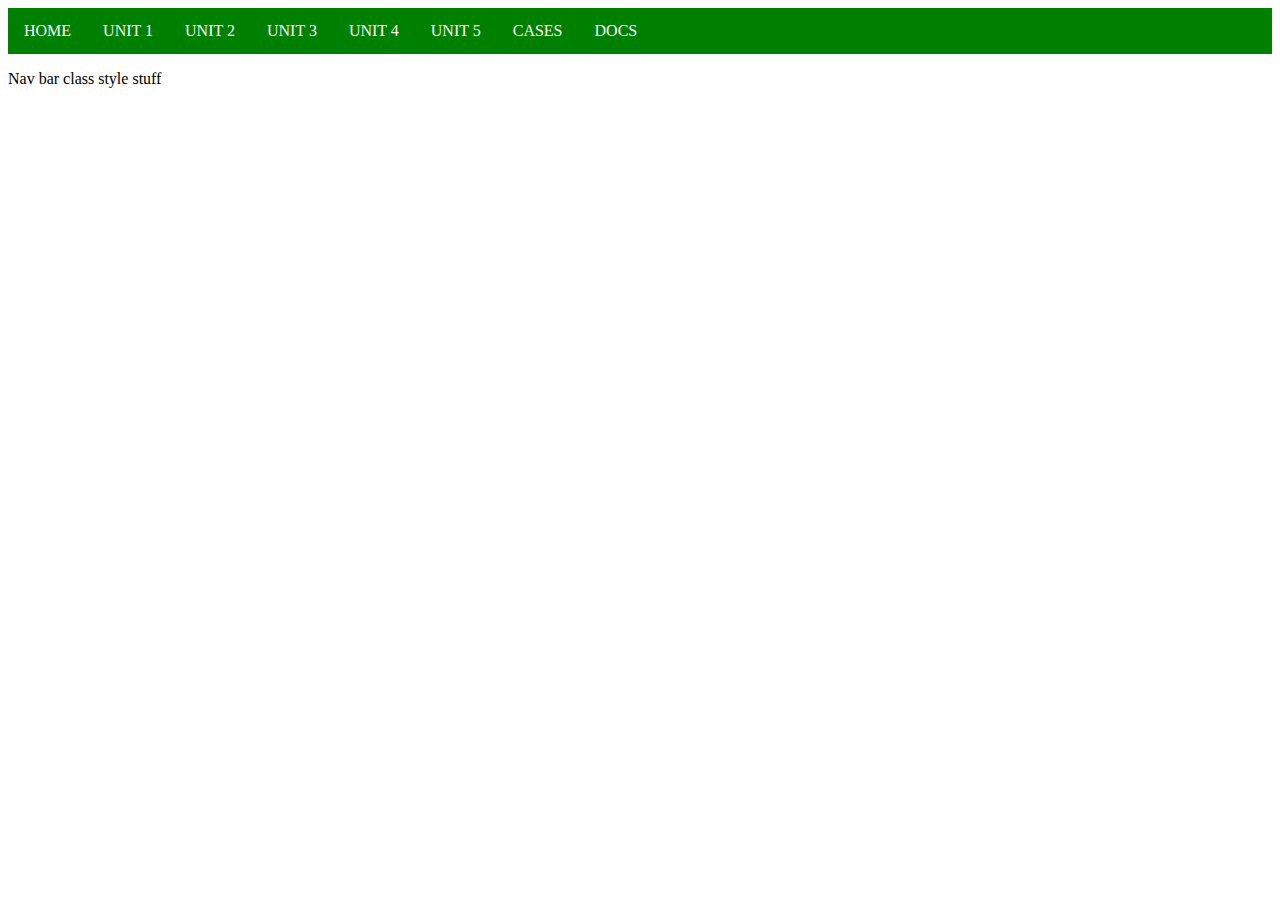
<file: index.html>
<!DOCTYPE html>
<html>

<head>
  <meta charset="utf-8">
  <meta name="viewport" content="width=device-width">
  <title>AP GOV</title>
  <link href="style.css" rel="stylesheet" type="text/css" />
</head>

<body>
  <ul class = "nav-list">
    <li class = "nav-item"> <a href="index.html"> HOME </a> </li>
    <li class = "nav-item"> <a href="unitOne.html"> UNIT 1 </a> </li>
    <li class = "nav-item"> <a href="unitTwo.html"> UNIT 2 </a> </li>
    <li class = "nav-item"> <a href="unitThree.html"> UNIT 3 </a> </li>
    <li class = "nav-item"> <a href="unitFour.html"> UNIT 4 </a> </li>
    <li class = "nav-item"> <a href="unitFive.html"> UNIT 5 </a> </li>
    <li class = "nav-item"> <a href="cases.html"> CASES </a> </li>
    <li class = "nav-item"> <a href="docs.html"> DOCS </a> </li>
  </ul>

  <p> Nav bar class style stuff </p>
</body>

</html>
</file>
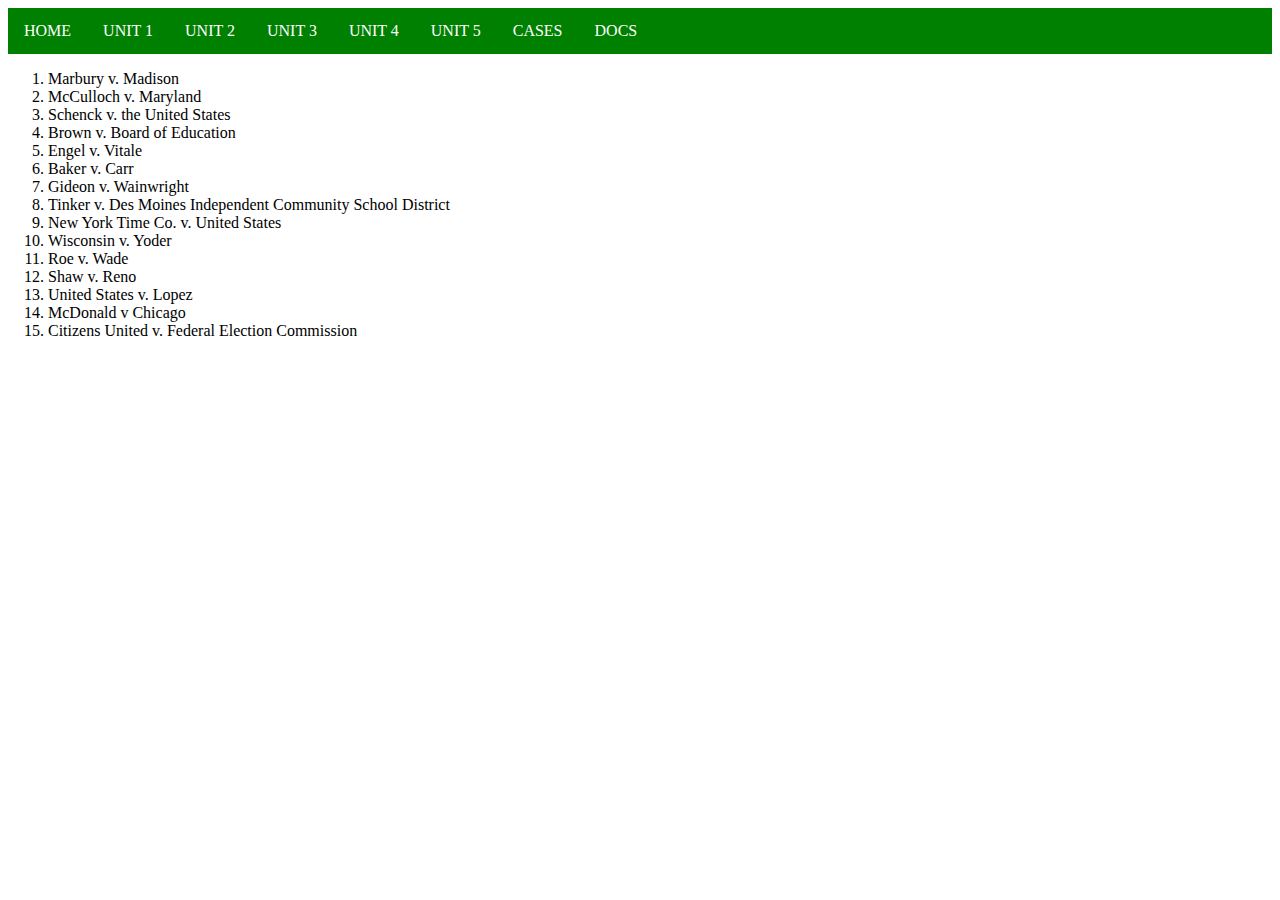
<file: cases.html>
<!DOCTYPE html>
<html>

<head>
  <meta charset="utf-8">
  <meta name="viewport" content="width=device-width">
  <title>AP GOV - Cases </title>
  <link href="style.css" rel="stylesheet" type="text/css" />
</head>

<body>
  <ul class = "nav-list">
    <li class = "nav-item"> <a href="index.html"> HOME </a> </li>
    <li class = "nav-item"> <a href="unitOne.html"> UNIT 1 </a> </li>
    <li class = "nav-item"> <a href="unitTwo.html"> UNIT 2 </a> </li>
    <li class = "nav-item"> <a href="unitThree.html"> UNIT 3 </a> </li>
    <li class = "nav-item"> <a href="unitFour.html"> UNIT 4 </a> </li>
    <li class = "nav-item"> <a href="unitFive.html"> UNIT 5 </a> </li>
    <li class = "nav-item"> <a href="cases.html"> CASES </a> </li>
    <li class = "nav-item"> <a href="docs.html"> DOCS </a> </li>
  </ul>

  <ol>
    <li> Marbury v. Madison </li>
    <li> McCulloch v. Maryland </li>
    <li> Schenck v. the United States </li>
    <li> Brown v. Board of Education </li>
    <li> Engel v. Vitale </li>
    <li> Baker v. Carr </li>
    <li> Gideon v. Wainwright </li>
    <li> Tinker v. Des Moines Independent Community School District</li>
    <li> New York Time Co. v. United States </li>
    <li> Wisconsin v. Yoder </li>
    <li> Roe v. Wade </li>
    <li> Shaw v. Reno </li>
    <li> United States v. Lopez </li>
    <li> McDonald v Chicago </li>
    <li> Citizens United v. Federal Election Commission </li>
  </ol>

</body>

</html>
</file>
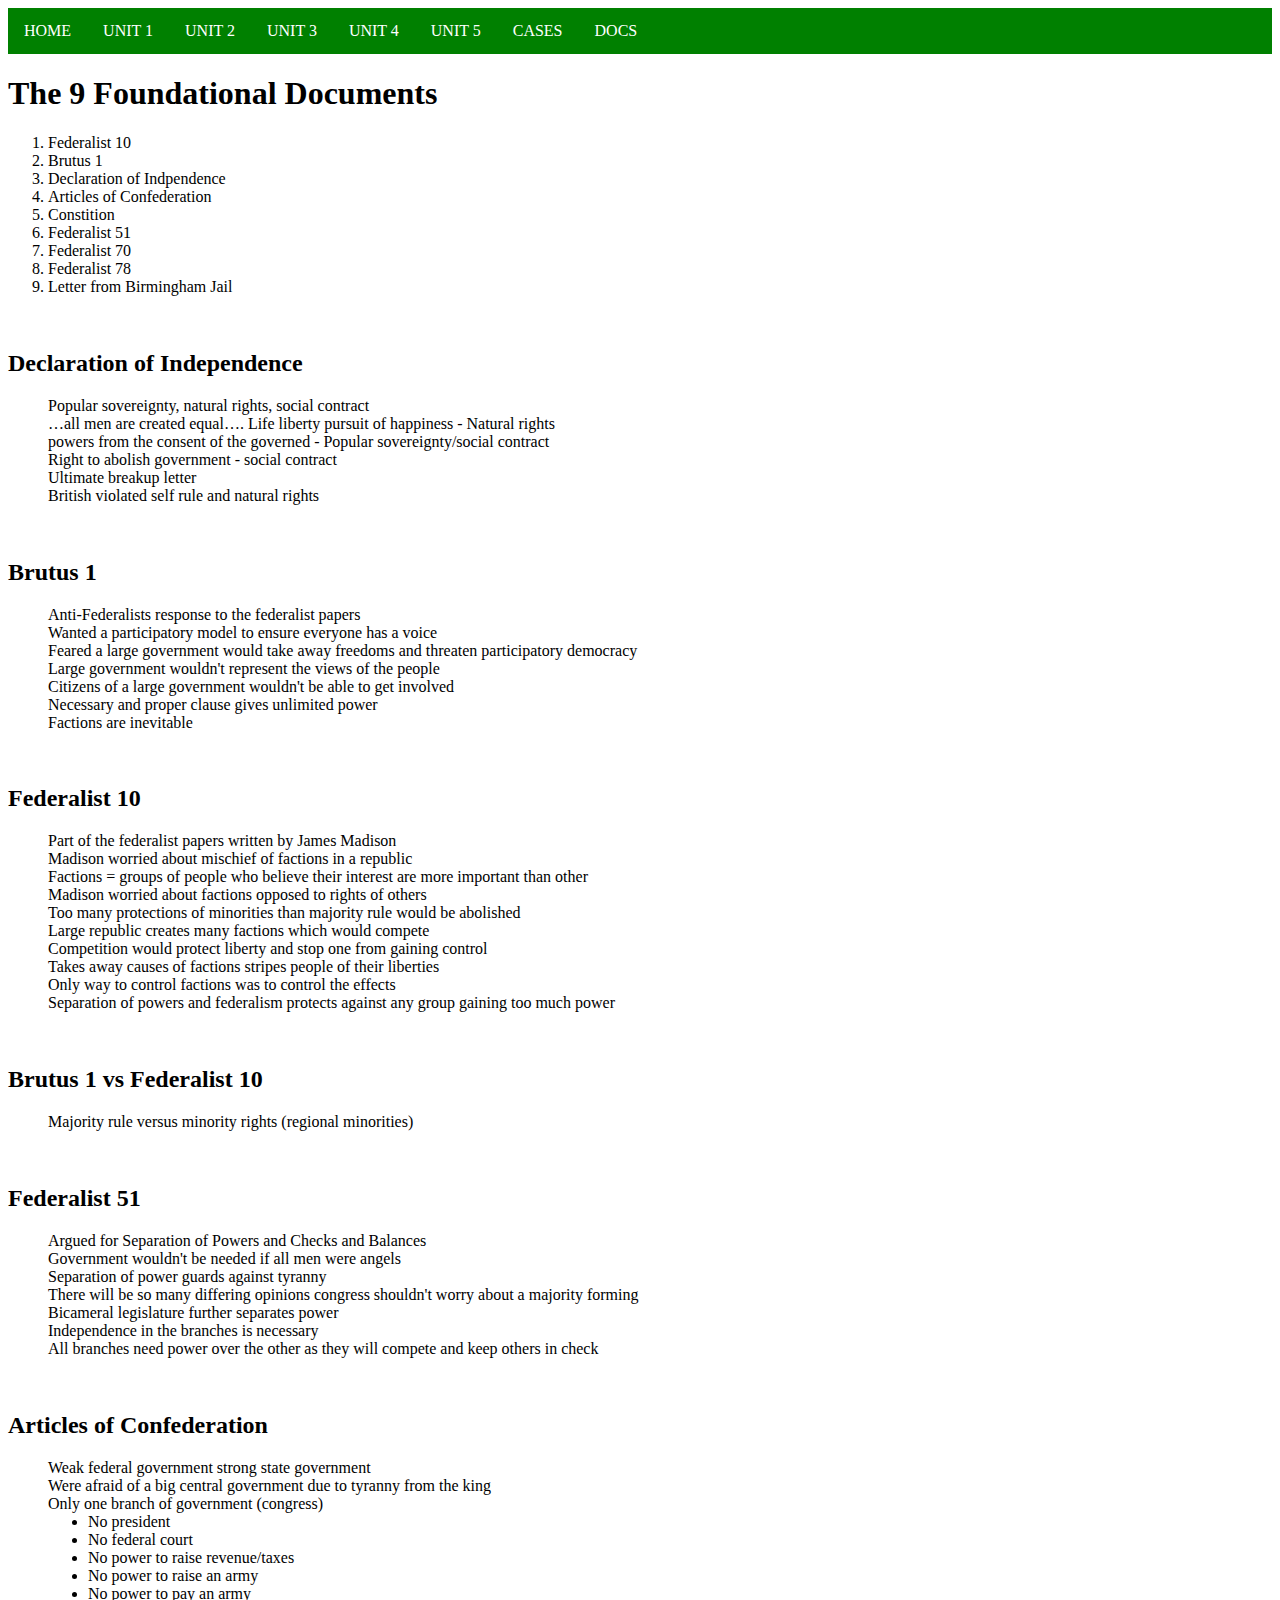
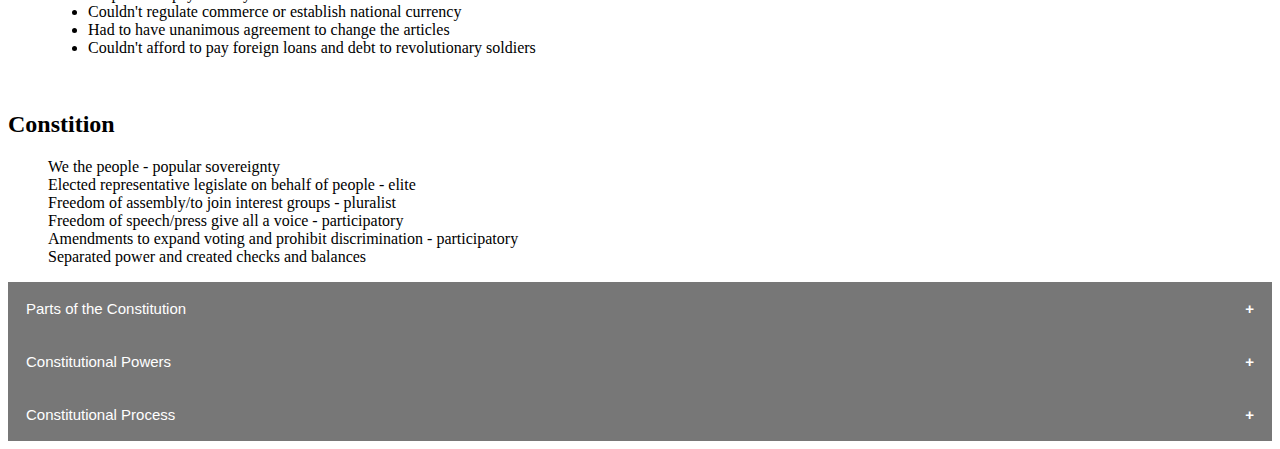
<file: docs.html>
<!DOCTYPE html>
<html>

<head>
  <meta charset="utf-8">
  <meta name="viewport" content="width=device-width">
  <title>AP GOV - DOCS </title>
  <link href="style.css" rel="stylesheet" type="text/css" />
</head>

<body>
    <ul class = "nav-list">
        <li class = "nav-item"> <a href="index.html"> HOME </a> </li>
        <li class = "nav-item"> <a href="unitOne.html"> UNIT 1 </a> </li>
        <li class = "nav-item"> <a href="unitTwo.html"> UNIT 2 </a> </li>
        <li class = "nav-item"> <a href="unitThree.html"> UNIT 3 </a> </li>
        <li class = "nav-item"> <a href="unitFour.html"> UNIT 4 </a> </li>
        <li class = "nav-item"> <a href="unitFive.html"> UNIT 5 </a> </li>
        <li class = "nav-item"> <a href="cases.html"> CASES </a> </li>
        <li class = "nav-item"> <a href="docs.html"> DOCS </a> </li>
      </ul>

<h1> The 9 Foundational Documents </h1>

<ol>
    <li> Federalist 10 </li>
    <li> Brutus 1 </li>
    <li> Declaration of Indpendence </li>
    <li> Articles of Confederation </li>
    <li> Constition </li>
    <li> Federalist 51 </li>
    <li> Federalist 70 </li>
    <li> Federalist 78 </li>
    <li> Letter from Birmingham Jail </li>
</ol>

<br> <h2> Declaration of Independence </h2>
<ul>
  <li> Popular sovereignty, natural rights, social contract </li>
  <li> …all men are created equal…. Life liberty pursuit of happiness - Natural rights </li>
  <li> powers from the consent of the governed - Popular sovereignty/social contract </li>
  <li> Right to abolish government - social contract </li>
  <li> Ultimate breakup letter </li>
  <li> British violated self rule and natural rights </li>
</ul>

<br> <h2> Brutus 1 </h2>
<ul> 
  <li> Anti-Federalists response to the federalist papers </li>
  <li> Wanted a participatory model to ensure everyone has a voice </li>
  <li> Feared a large government would take away freedoms and threaten participatory democracy </li>
  <li> Large government wouldn&apos;t represent the views of the people </li>
  <li> Citizens of a large government wouldn&apos;t be able to get involved </li>
  <li> Necessary and proper clause gives unlimited power </li>
  <li> Factions are inevitable </li>
</ul>

<br> <h2> Federalist 10 </h2>
<ul>
  <li> Part of the federalist papers written by James Madison </li>
  <li> Madison worried about mischief of factions in a republic </li>
  <li> Factions = groups of people who believe their interest are more important than other </li>
  <li> Madison worried about factions opposed to rights of others </li>
  <li> Too many protections of minorities than majority rule would be abolished </li>
  <li> Large republic creates many factions which would compete </li>
  <li> Competition would protect liberty and stop one from gaining control </li>
  <li> Takes away causes of factions stripes people of their liberties </li>
  <li> Only way to control factions was to control the effects </li>
  <li> Separation of powers and federalism protects against any group gaining too much power </li>
</ul>

<br> <h2> Brutus 1 vs Federalist 10 </h2>
<ul>
  <li> Majority rule versus minority rights (regional minorities) </li>
</ul>

<br> <h2> Federalist 51 </h2>
<ul>
  <li> Argued for Separation of Powers and Checks and Balances </li>
  <li> Government wouldn&apos;t be needed if all men were angels </li>
  <li> Separation of power guards against tyranny </li>
  <li> There will be so many differing opinions congress shouldn&apos;t worry about a majority forming </li>
  <li> Bicameral legislature further separates power </li>
  <li> Independence in the branches is necessary </li>
  <li> All branches need power over the other as they will compete and keep others in check </li>
</ul>

<br> <h2> Articles of Confederation </h2>
<ul> 
  <li> Weak federal government strong state government </li>
  <li> Were afraid of a big central government due to tyranny from the king </li>
  <li> Only one branch of government (congress) </li>
  <ul class="indentedList">
    <li> No president </li>
    <li> No federal court </li>
    <li> No power to raise revenue/taxes </li>
    <li> No power to raise an army </li>
    <li> No power to pay an army </li>
    <li> Couldn't regulate commerce or establish national currency </li>
    <li> Had to have unanimous agreement to change the articles </li>
    <li> Couldn&apos;t afford to pay foreign loans and debt to revolutionary soldiers </li>
  </ul>
</ul>

<br> <h2> Constition </h2>
<ul>
  <li> We the people - popular sovereignty </li>
  <li> Elected representative legislate on behalf of people - elite </li>
  <li> Freedom of assembly/to join interest groups - pluralist </li>
  <li> Freedom of speech/press give all a voice - participatory </li>
  <li> Amendments to expand voting and prohibit discrimination - participatory </li>
  <li> Separated power and created checks and balances </li>
</ul>

<button class="collapsible">Parts of the Constitution</button>
<div class="content">

<br> <h2> Article I </h2>
  <ul>
    <li> Establishes the legislative branch </li>
    <li> Sets up bicameral legislature </li>
    <li> Lists enumerated powers </li>
    <li> Commerce clause </li>
    <li> Power of impeachment is given to congress </li>
    <li> The house convicts, the Senate tries with chief justice presiding </li>
  </ul>
  
<br> <h2> Article II </h2>
  <ul> 
    <li> Establishes the executive branch and president </li>
    <li> Gives power of commander in chief to president </li>
    <li> Can deal with foreign policy </li>
    <li> Must give state of the union </li>
  </ul>

<br> <h2> Article III </h2>
  <ul>
    <li> Establishes the judicial branch </li>
    <li> President appoints supreme court and federal court judges </li>
  </ul>
  
<br> <h2> Article IV </h2>
  <ul>
    <li> Relations between states </li>
    <li> Must be open about laws </li>
    <li> States must respect other state’s citizens </li>
    <li> Citizens can’t run to another state to escape justice </li>
  </ul>
  
<br> <h2> Article V </h2>
  <ul>
    <li> Amendment process </li>
    <li> An amendment is proposed by congress or the states at a special convention </li>
    <li> ⅔ vote is needed for proposal to become official </li>
    <li> ¾ of state legislatures or state ratifying conventions need to agree to amendment </li>
  </ul>
  
<br> <h2> Article VI </h2>
  <ul>
    <li> National supremacy clause </li>
    <li> Tried to unite states under national law </li>
  </ul>
  
<br> <h2> Article VII </h2>
  <ul>
    <li> Ratification Process </li>
    <li> 9 out of the 13 states need to approve in order to ratify </li>
  </ul>
  
<br> <h2> Bill of Rights </h2>
  <ul>
    <li> First 10 amendments to the constitution </li>
    <li> Written by James Madison </li>
    <li> In more depth in unit 3 </li>
    <li> Anti-federalist believed this was necessary in order to protect liberty </li>
    <li> Federalist believed it wouldn’t stop tyranny only limit rights to those listed </li>
  </ul>
 
<br> <h2> 10th Amendment </h2>
  <ul>
    <li> Powers not given to federal government are given to the states </li>
    <li> Part of the bill of rigts </li>
    <li> Reconstruction era amendment </li>
  </ul>

<br> <h2> 14th Amendment </h2>
  <ul>
    <li> Applies bill of rights to the states (selective incorporation - UNIT 3) </li>
    <li> Empowers the federal government to ensure states protect liberties </li>
  </ul>
  
<br> <h2> Full Faith and Credit Clause (Article IV) </h2>
  <ul>
    <li> States must honor laws and decisions made in other states </li>
  </ul>
  
<br> <h2> Privileges And Immunities Clause (Article IV) </h2>
  <ul>
    <li> States must treat non residents the same as residents </li>
  </ul>
  
<br> <h2> Supremacy Clause (Article VI) </h2>
  <ul>
    <li> Placed government action above state authority </li>
    <li> Affirmed by McCulloch v. Maryland </li>
  </ul>
  
<br> <h2> Commerce Clause (Article I) </h2>
  <ul>
    <li> Allows congress to regulate interstate, international, and commerce among native americans </li>
    <li> Interstate commerce or commerce among states </li>
  </ul>

<br> <h2> Necessary and Proper/Elastic Clause (Article I) </h2>
  <ul>
    <li> Congress can make any law necessary to uphold enumerated powers </li>
    <li> Used to create national banks and air force </li> 
  </ul>  
</div> 
  

<button class="collapsible"> Constitutional Powers </button>
<div class="content">

<h1> Types of Constitutional Powers </h1>
  
<br> <h2> Enumerated powers </h2>
  <ul>
    <li> Power specifically given to the federal government in the constitution </li>
  </ul>

<br> <h2> Reserved Powers </h2>
  <ul>
    <li> Powers given to the states </li>
    <li> 10th amendment gives all powers not delegated to the federal government to the states </li>
  </ul>

<br> <h2> Concurrent Powers </h2>
  <ul>
    <li> Shared by both federal and state powers </li>
    <li> Like the power to tax </li>
  </ul>

<br> <h2> Denied Powers </h2>
  <ul>
    <li> Powers denied to the federal government </li>
    <li> No export tax </li> 
    <li> Can’t suspend habeas corpus or must have a reason to put someone in jail </li>
    <li> No bill of attainder - only the judicial branch can charge for a crime </li>
    <li> Ex post facto - can’t charge someone for something that wasn't illegal when they did it </li>
    <li> No nobility titles </li>
  </ul>
  
</div>
  

<button class="collapsible"> Constitutional Process </button>
<div class="content">

<br> <h2> Shay&apos;s Rebellion </h2>
  <ul>
    <li> Congress couldn’t pay revolutionary war veterans </li>
    <li> These people didn’t have enough money to pay taxes and keep farms </li>
    <li> Started a rebellion in massachusetts </li>
    <li> Federal government had no power to deal with the rebellion </li>
    <li> Governor had to use his own money to fund the militia to stop the rebellion </li>
  </ul>

<br> <h2> Constitutional Convention </h2>
  <ul>
    <li> Grand committee assembled to change the articles of confederation </li>
    <li> Ended up drafting a new constitution </li>
  </ul>

<br> <h2> Great Compromise/Connecticut Compromise </h2>
  <ul>
    <li> How the people are represented in the new congress </li>
    <li> Virginia Plan versus New Jersey Plan </li>
    <li> Virginia Plan had representation by population </li>
    <li> Big states would have more power </li>
    <li> New Jersey plan had representation equal with one vote per state </li>
    <li> Gave small states a disproportionate amount of power </li>
    <li> Compromise created a bicameral legislature </li>
    <li> One house represented by population, one house represented equally </li>
  </ul>

<br> <h2> Electoral College Compromise </h2>
  <ul>
    <li> Representatives though citizens couldn’t be trusted to elect their own president </li>
    <li> Compromise between states electing and citizens electing president </li>
    <li> Each state has electors equal to the number of congressional representatives </li>
    <li> State legislatures have the power to divide who these people are </li>
    <li> A form of elite democracy </li>
    <li> Gives congress final say on president (election of 1800/corrupt bargain) </li>
  </ul>
 
<br> <h2> ⅗ compromise </h2>
  <ul>
    <li> ⅗ of the enslaved population counted for representation </li>
    <li> Northern states didn’t want slaves to count at all </li>
    <li> Southern states wanted all slaves to count </li>
  </ul>

<br> <h2> Importation of Slaves </h2>
  <ul>
    <li> Congress can’t touch the slave trade until 20 years after constitution was ratified </li>
  </ul>
 
</div>

<script src="collapsible.js"></script>
  
</body>
</html>
</file>
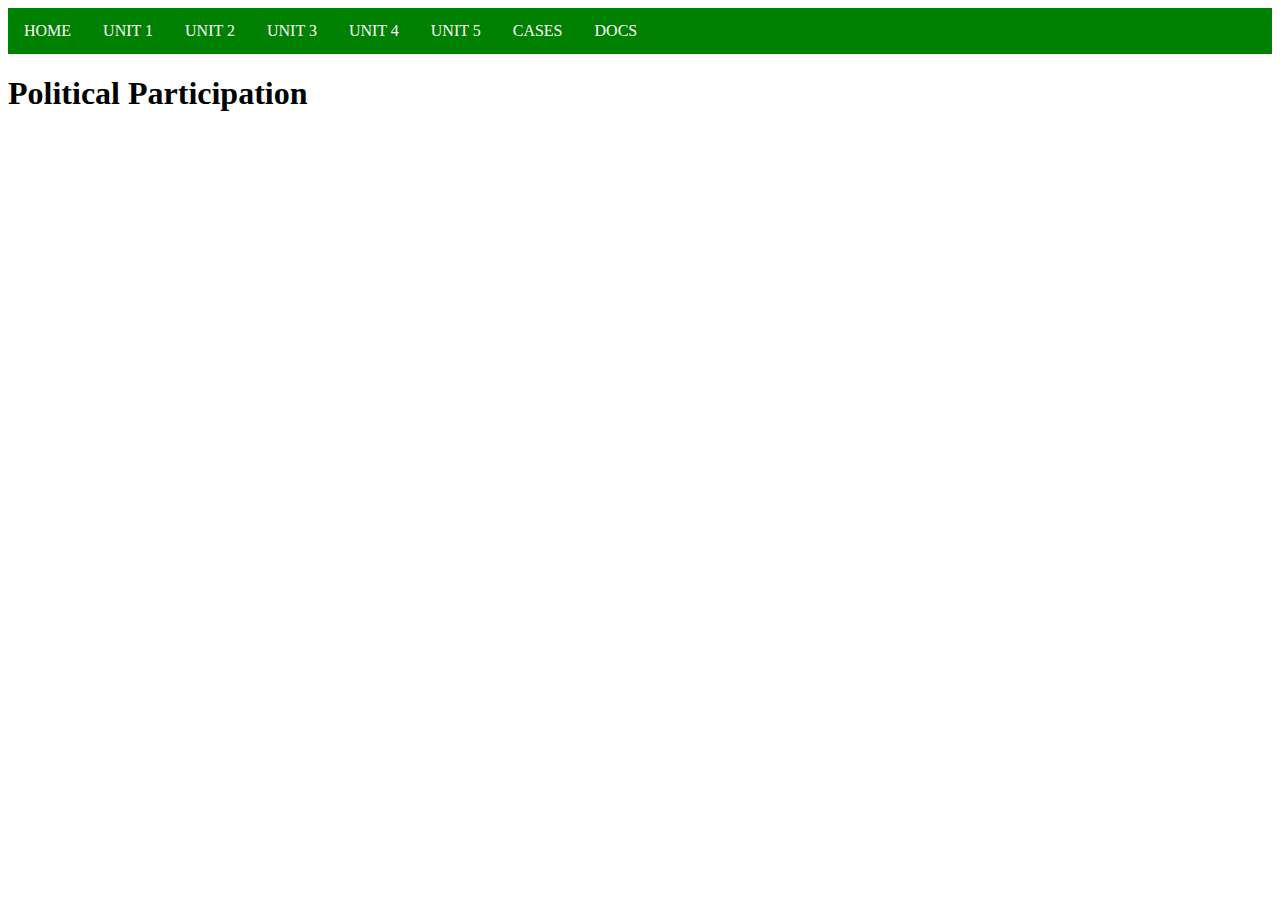
<file: unitFive.html>
<!DOCTYPE html>
<html>

<head>
  <meta charset="utf-8">
  <meta name="viewport" content="width=device-width">
  <title>AP GOV - Unit 5 </title>
  <link href="style.css" rel="stylesheet" type="text/css" />
</head>

<body>
  <ul class = "nav-list">
    <li class = "nav-item"> <a href="index.html"> HOME </a> </li>
    <li class = "nav-item"> <a href="unitOne.html"> UNIT 1 </a> </li>
    <li class = "nav-item"> <a href="unitTwo.html"> UNIT 2 </a> </li>
    <li class = "nav-item"> <a href="unitThree.html"> UNIT 3 </a> </li>
    <li class = "nav-item"> <a href="unitFour.html"> UNIT 4 </a> </li>
    <li class = "nav-item"> <a href="unitFive.html"> UNIT 5 </a> </li>
    <li class = "nav-item"> <a href="cases.html"> CASES </a> </li>
    <li class = "nav-item"> <a href="docs.html"> DOCS </a> </li>
  </ul>

  <h1> Political Participation </h1>
</body>

</html>
</file>
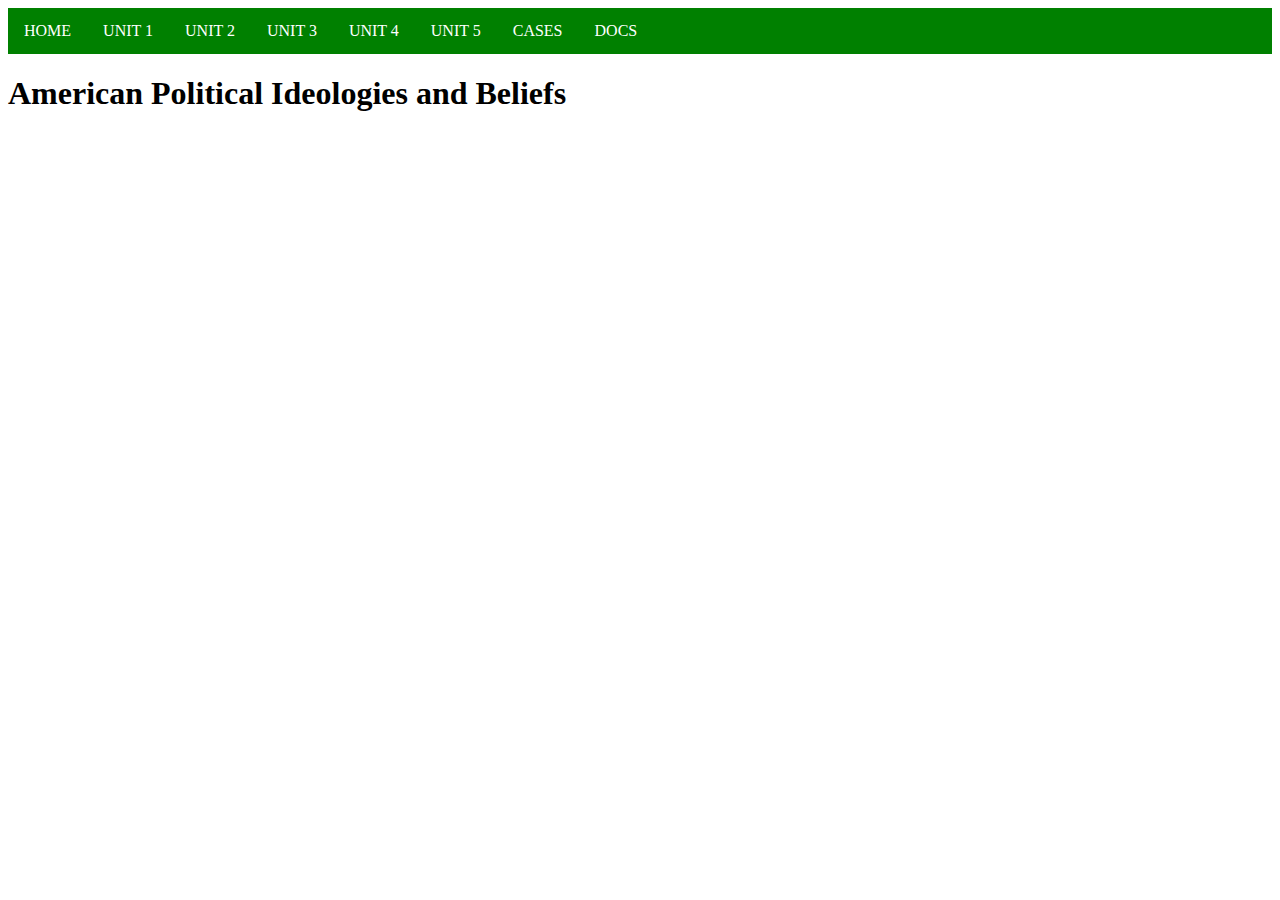
<file: unitFour.html>
<!DOCTYPE html>
<html>

<head>
  <meta charset="utf-8">
  <meta name="viewport" content="width=device-width">
  <title>AP GOV - Unit 4</title>
  <link href="style.css" rel="stylesheet" type="text/css" />
</head>

<body>
  <ul class = "nav-list">
    <li class = "nav-item"> <a href="index.html"> HOME </a> </li>
    <li class = "nav-item"> <a href="unitOne.html"> UNIT 1 </a> </li>
    <li class = "nav-item"> <a href="unitTwo.html"> UNIT 2 </a> </li>
    <li class = "nav-item"> <a href="unitThree.html"> UNIT 3 </a> </li>
    <li class = "nav-item"> <a href="unitFour.html"> UNIT 4 </a> </li>
    <li class = "nav-item"> <a href="unitFive.html"> UNIT 5 </a> </li>
    <li class = "nav-item"> <a href="cases.html"> CASES </a> </li>
    <li class = "nav-item"> <a href="docs.html"> DOCS </a> </li>
  </ul>

  <h1> American Political Ideologies and Beliefs </h1>
</body>

</html>
</file>
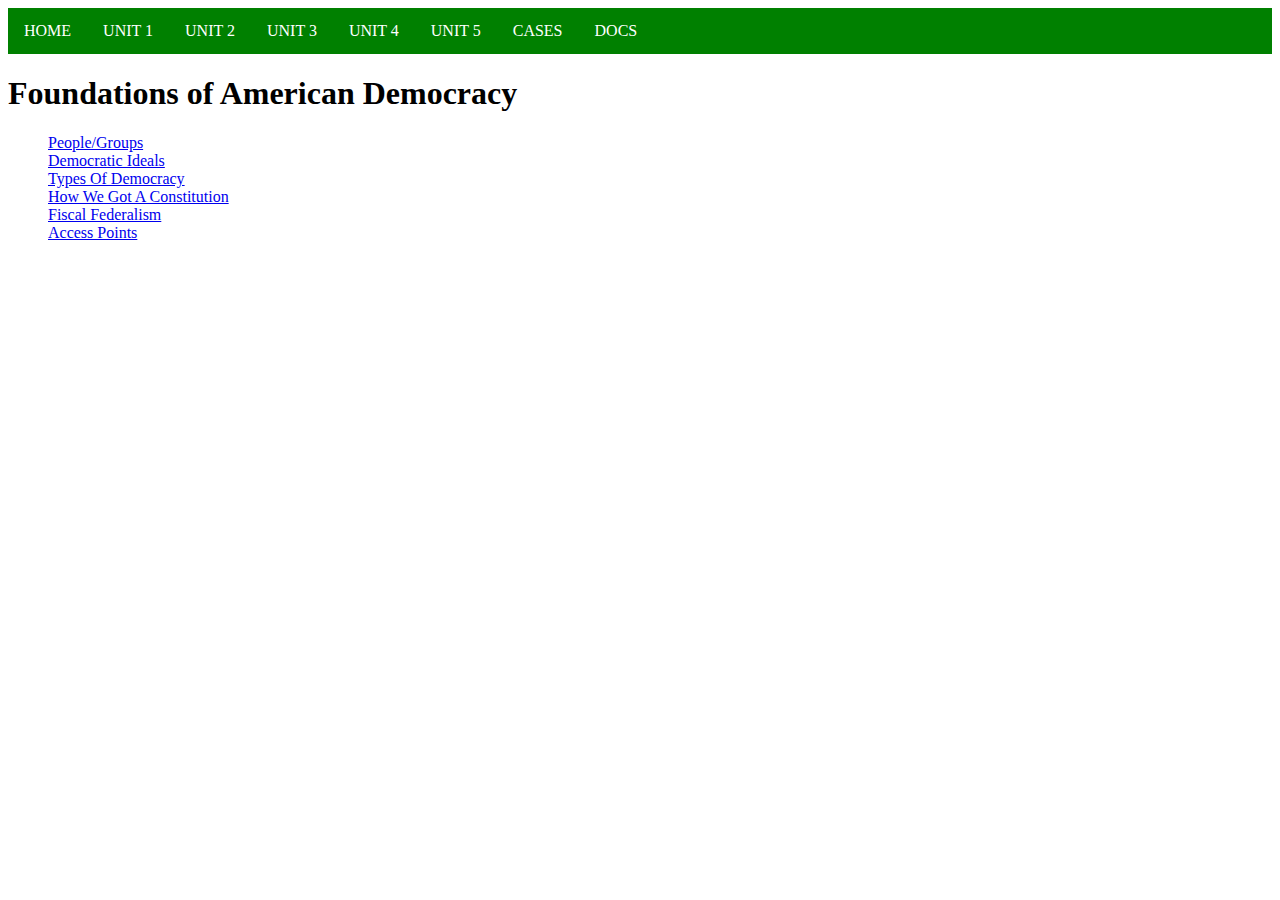
<file: unitOne.html>
<!DOCTYPE html>
<html>

<head>
  <meta charset="utf-8">
  <meta name="viewport" content="width=device-width">
  <title>AP GOV - Unit 1</title>
  <link href="style.css" rel="stylesheet" type="text/css" />
</head>

<body>
  <ul class = "nav-list">
    <li class = "nav-item"> <a href="index.html"> HOME </a> </li>
    <li class = "nav-item"> <a href="unitOne.html"> UNIT 1 </a> </li>
    <li class = "nav-item"> <a href="unitTwo.html"> UNIT 2 </a> </li>
    <li class = "nav-item"> <a href="unitThree.html"> UNIT 3 </a> </li>
    <li class = "nav-item"> <a href="unitFour.html"> UNIT 4 </a> </li>
    <li class = "nav-item"> <a href="unitFive.html"> UNIT 5 </a> </li>
    <li class = "nav-item"> <a href="cases.html"> CASES </a> </li>
    <li class = "nav-item"> <a href="docs.html"> DOCS </a> </li>
  </ul>
  <h1> Foundations of American Democracy </h1>

  <ul>
    <li> <a href="unitOnePages/peopleGroups.html"> People/Groups </a> </li>
    <li> <a href="unitOnePages/democraticIdeals.html"> Democratic Ideals </a> </li>
    <li> <a href="unitOnePages/typesOfDemocracy.html"> Types Of Democracy </a> </li>
    <li> <a href="unitOnePages/constitutionalProcess.html"> How We Got A Constitution </a> </li>
    <li> <a href="unitOnePages/fiscalFederalism.html"> Fiscal Federalism </a> </li>
    <li> <a href="unitOnePages/accessPoints.html"> Access Points </a> </li>
  </ul>
</body>

</html>
</file>
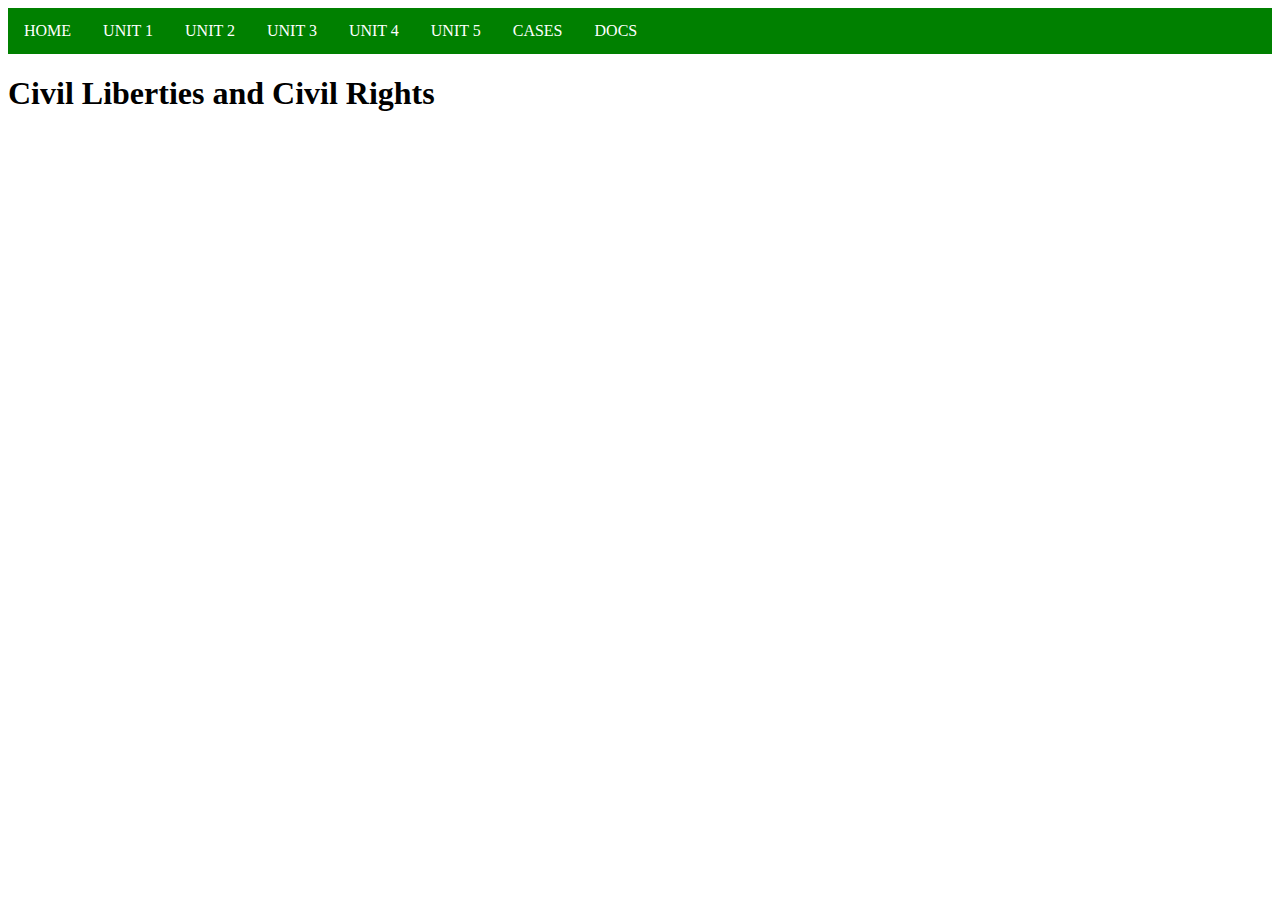
<file: unitThree.html>
<!DOCTYPE html>
<html>

<head>
  <meta charset="utf-8">
  <meta name="viewport" content="width=device-width">
  <title>AP GOV Unit 3 </title>
  <link href="style.css" rel="stylesheet" type="text/css" />
</head>

<body>
  <ul class = "nav-list">
    <li class = "nav-item"> <a href="index.html"> HOME </a> </li>
    <li class = "nav-item"> <a href="unitOne.html"> UNIT 1 </a> </li>
    <li class = "nav-item"> <a href="unitTwo.html"> UNIT 2 </a> </li>
    <li class = "nav-item"> <a href="unitThree.html"> UNIT 3 </a> </li>
    <li class = "nav-item"> <a href="unitFour.html"> UNIT 4 </a> </li>
    <li class = "nav-item"> <a href="unitFive.html"> UNIT 5 </a> </li>
    <li class = "nav-item"> <a href="cases.html"> CASES </a> </li>
    <li class = "nav-item"> <a href="docs.html"> DOCS </a> </li>
  </ul>

  <h1> Civil Liberties and Civil Rights </h1>
</body>

</html>
</file>
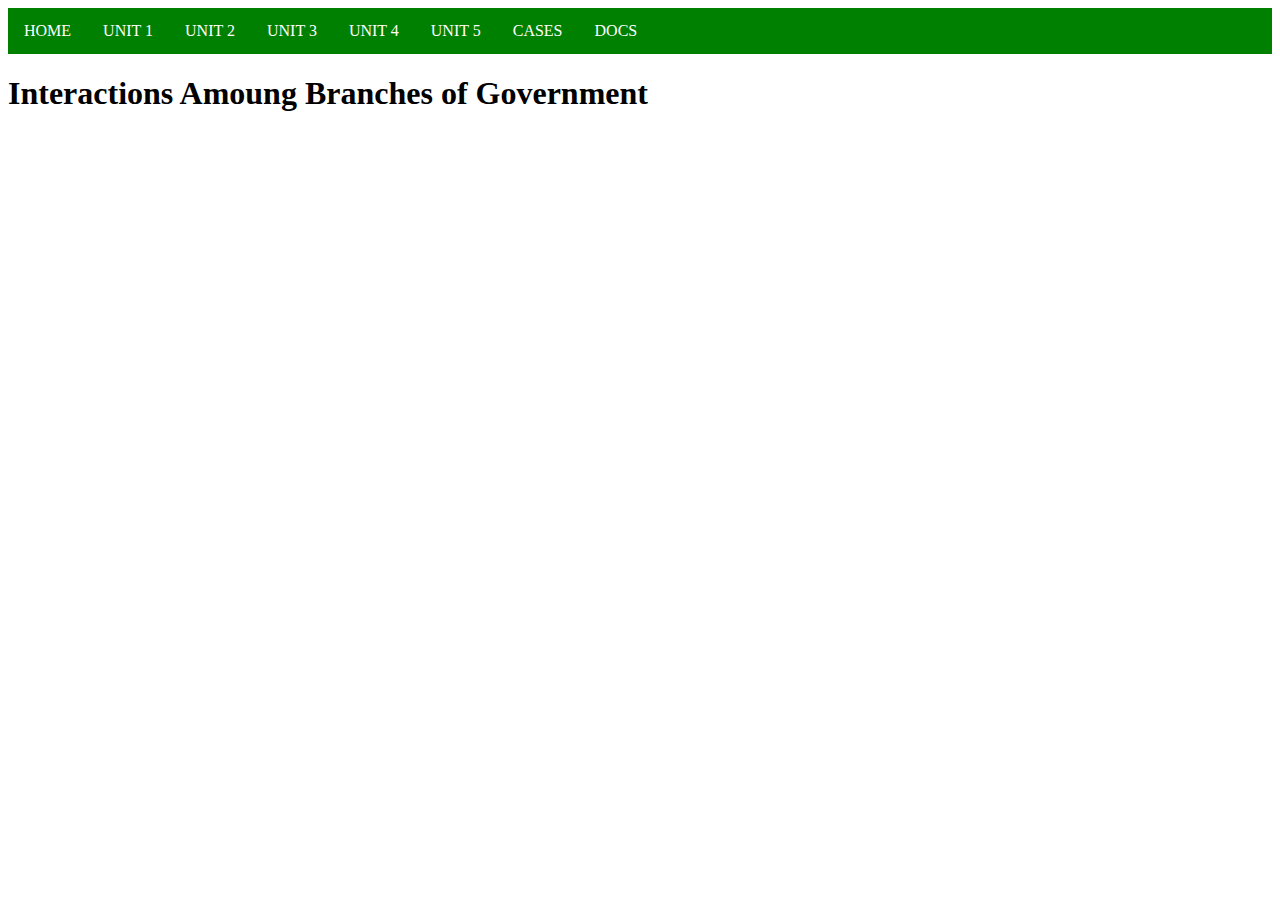
<file: unitTwo.html>
<!DOCTYPE html>
<html>

<head>
  <meta charset="utf-8">
  <meta name="viewport" content="width=device-width">
  <title>AP GOV Unit 2 </title>
  <link href="style.css" rel="stylesheet" type="text/css" />
</head>

<body>
  <ul class = "nav-list">
    <li class = "nav-item"> <a href="index.html"> HOME </a> </li>
    <li class = "nav-item"> <a href="unitOne.html"> UNIT 1 </a> </li>
    <li class = "nav-item"> <a href="unitTwo.html"> UNIT 2 </a> </li>
    <li class = "nav-item"> <a href="unitThree.html"> UNIT 3 </a> </li>
    <li class = "nav-item"> <a href="unitFour.html"> UNIT 4 </a> </li>
    <li class = "nav-item"> <a href="unitFive.html"> UNIT 5 </a> </li>
    <li class = "nav-item"> <a href="cases.html"> CASES </a> </li>
    <li class = "nav-item"> <a href="docs.html"> DOCS </a> </li>
  </ul>

  <h1> Interactions Amoung Branches of Government </h1>
</body>

</html>
</file>
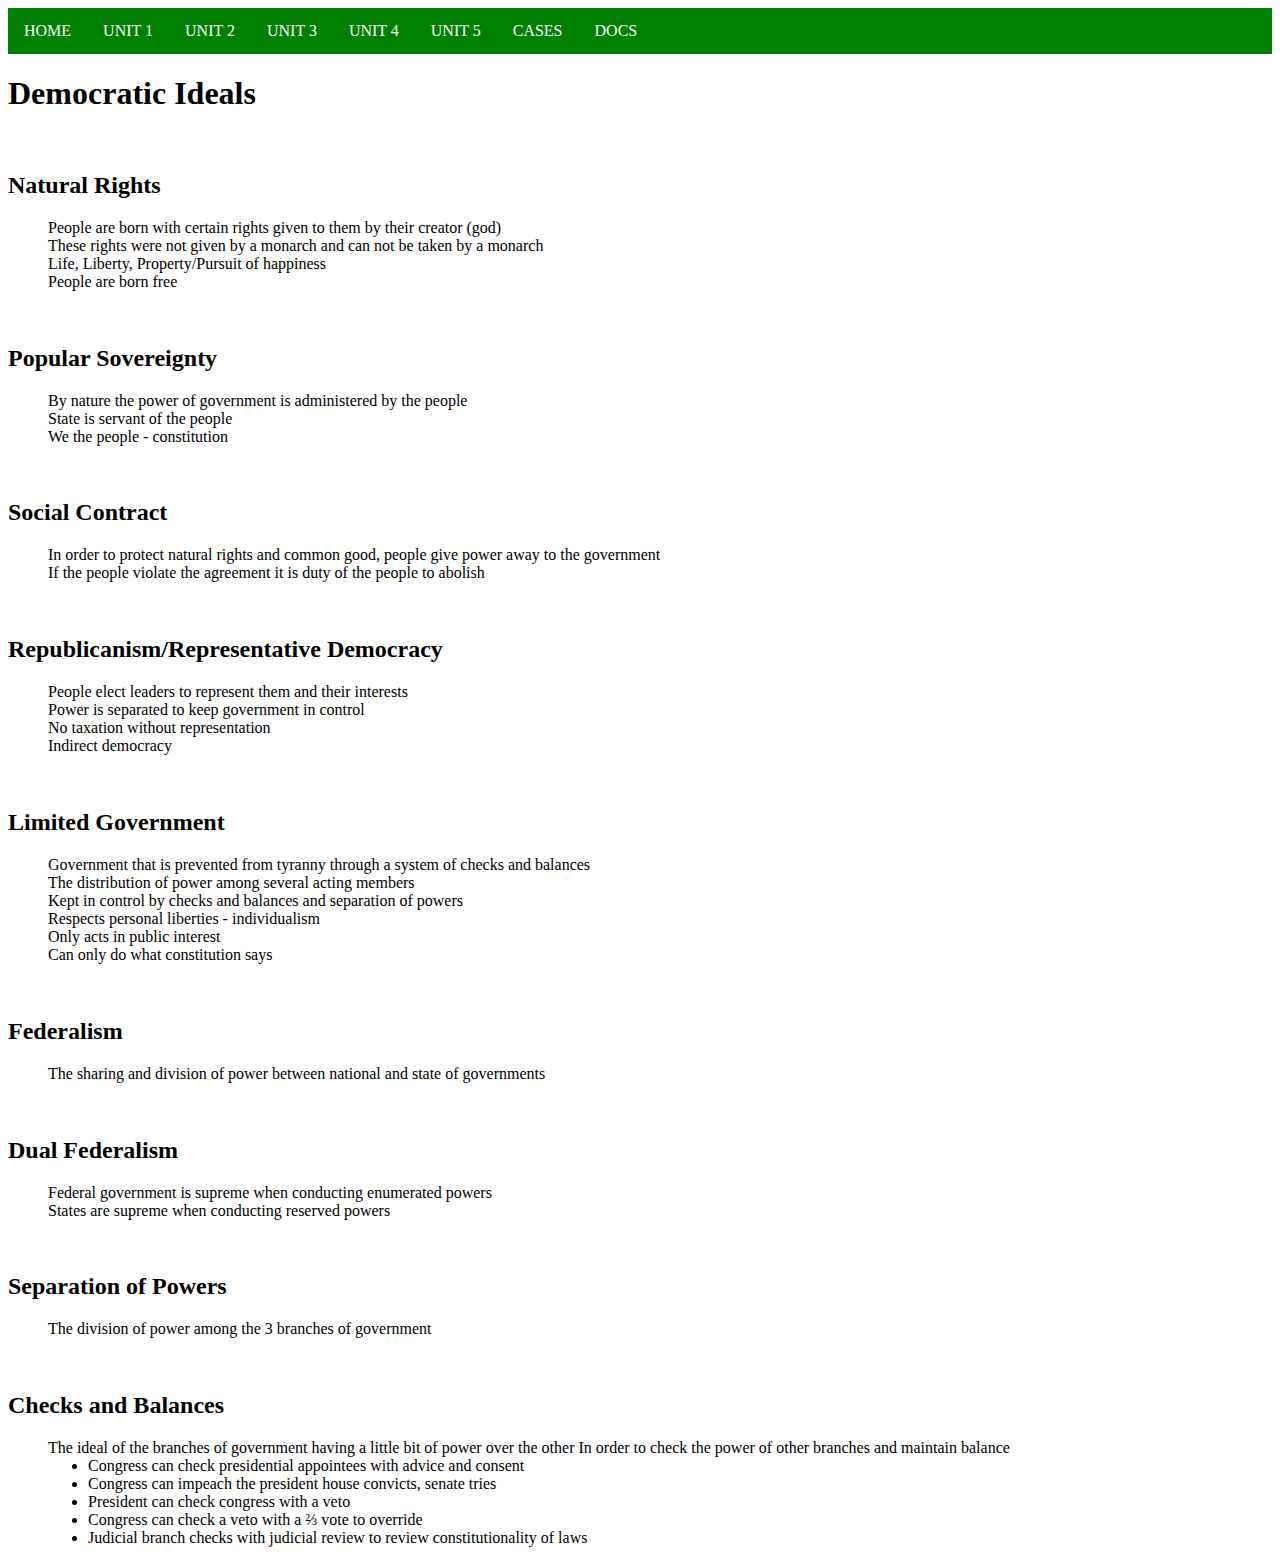
<file: unitOnePages/democraticIdeals.html>
<!DOCTYPE html>
<html>

<head>
  <meta charset="utf-8">
  <meta name="viewport" content="width=device-width">
  <title>AP GOV</title>
  <link href="../style.css" rel="stylesheet" type="text/css" />
</head>

<body>
  <ul class = "nav-list">
    <li class = "nav-item"> <a href="../index.html"> HOME </a> </li>
    <li class = "nav-item"> <a href="../unitOne.html"> UNIT 1 </a> </li>
    <li class = "nav-item"> <a href="../unitTwo.html"> UNIT 2 </a> </li>
    <li class = "nav-item"> <a href="../unitThree.html"> UNIT 3 </a> </li>
    <li class = "nav-item"> <a href="../unitFour.html"> UNIT 4 </a> </li>
    <li class = "nav-item"> <a href="../unitFive.html"> UNIT 5 </a> </li>
    <li class = "nav-item"> <a href="../cases.html"> CASES </a> </li>
    <li class = "nav-item"> <a href="../docs.html"> DOCS </a> </li>
  </ul>

  <h1> Democratic Ideals </h1>

  <br> <h2> Natural Rights </h2>
  <ul> 
    <li> People are born with certain rights given to them by their creator (god) </li>
    <li> These rights were not given by a monarch and can not be taken by a monarch </li>
    <li> Life, Liberty, Property/Pursuit of happiness </li>
    <li> People are born free </li>
  </ul>

  <br> <h2> Popular Sovereignty </h2>
  <ul> 
    <li> By nature the power of government is administered by the people </li>
    <li> State is servant of the people </li>
    <li> We the people - constitution </li>
  </ul>

  <br> <h2> Social Contract </h2>
  <ul> 
    <li> In order to protect natural rights and common good, people give power away to the government </li>
    <li> If the people violate the agreement it is duty of the people to abolish </li>
  </ul>

  <br> <h2> Republicanism/Representative Democracy </h2>
  <ul>
    <li> People elect leaders to represent them and their interests </li>
    <li> Power is separated to keep government in control </li>
    <li> No taxation without representation </li>
    <li> Indirect democracy </li>
  </ul>

  <br> <h2> Limited Government </h2>
  <ul> 
    <li> Government that is prevented from tyranny through a system of checks and balances </li>
    <li> The distribution of power among several acting members </li>
    <li> Kept in control by checks and balances and separation of powers </li>
    <li> Respects personal liberties - individualism </li>
    <li> Only acts in public interest </li>
    <li> Can only do what constitution says </li>
  </ul>

  <br> <h2> Federalism </h2>
  <ul> 
    <li> The sharing and division of power between national and state of governments </li>
  </ul>

  <br> <h2> Dual Federalism </h2>
  <ul>
    <li> Federal government is supreme when conducting enumerated powers </li>
    <li> States are supreme when conducting reserved powers </li>
  </ul>

  <br> <h2> Separation of Powers </h2>
  <ul> 
    <li> The division of power among the 3 branches of government </li>
  </ul>

  <br> <h2> Checks and Balances </h2>
  <ul> 
    <li> The ideal of the branches of government having a little bit of power over the other
        In order to check the power of other branches and maintain balance </li>
        <ul class="indentedList">
            <li> Congress can check presidential appointees with advice and consent </li>
            <li> Congress can impeach the president house convicts, senate tries </li>
            <li> President can check congress with a veto </li>
            <li> Congress can check a veto with a ⅔ vote to override </li>
            <li> Judicial branch checks with judicial review to review constitutionality of laws </li>
        </ul>
  </ul>
</body>

</html>
</file>
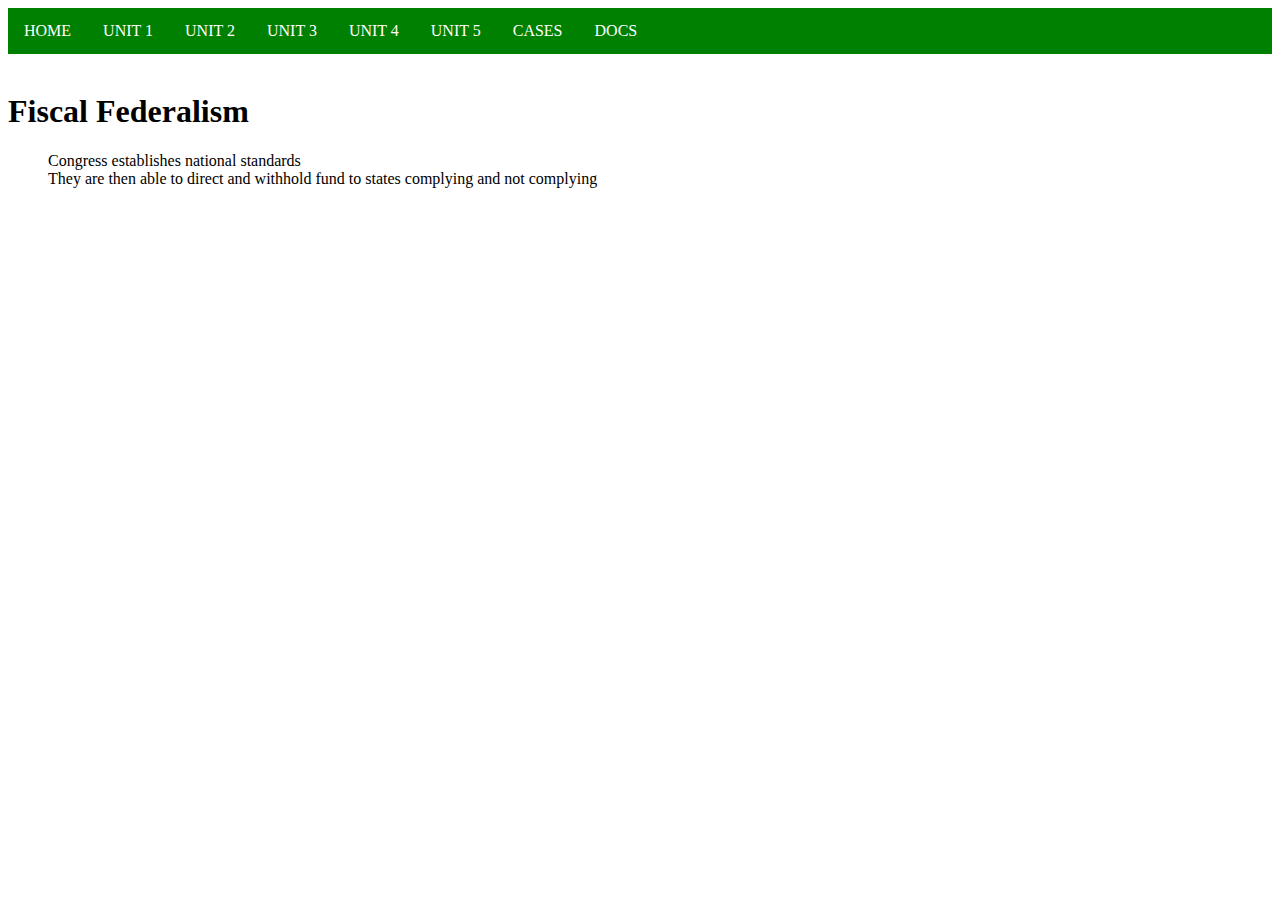
<file: unitOnePages/fiscalFederalism.html>
<!DOCTYPE html>
<html>

<head>
  <meta charset="utf-8">
  <meta name="viewport" content="width=device-width">
  <title>AP GOV</title>
  <link href="../style.css" rel="stylesheet" type="text/css" />
</head>

<body>
  <ul class = "nav-list">
    <li class = "nav-item"> <a href="../index.html"> HOME </a> </li>
    <li class = "nav-item"> <a href="../unitOne.html"> UNIT 1 </a> </li>
    <li class = "nav-item"> <a href="../unitTwo.html"> UNIT 2 </a> </li>
    <li class = "nav-item"> <a href="../unitThree.html"> UNIT 3 </a> </li>
    <li class = "nav-item"> <a href="../unitFour.html"> UNIT 4 </a> </li>
    <li class = "nav-item"> <a href="../unitFive.html"> UNIT 5 </a> </li>
    <li class = "nav-item"> <a href="../cases.html"> CASES </a> </li>
    <li class = "nav-item"> <a href="../docs.html"> DOCS </a> </li>
  </ul>
  
  <br> <h1> Fiscal Federalism </h1>
  <ul>
    <li> Congress establishes national standards </li>
    <li> They are then able to direct and withhold fund to states complying and not complying </li>
  </ul>

<br> <h2>  </h2>
  <ul>
    <li>  </li>
  </ul>
  
<br> <h2>  </h2>
  <ul>
    <li>  </li>
  </ul>

<br> <h2>  </h2>
  <ul>
    <li>  </li>
  </ul>

  
  
</body>

</html>
</file>
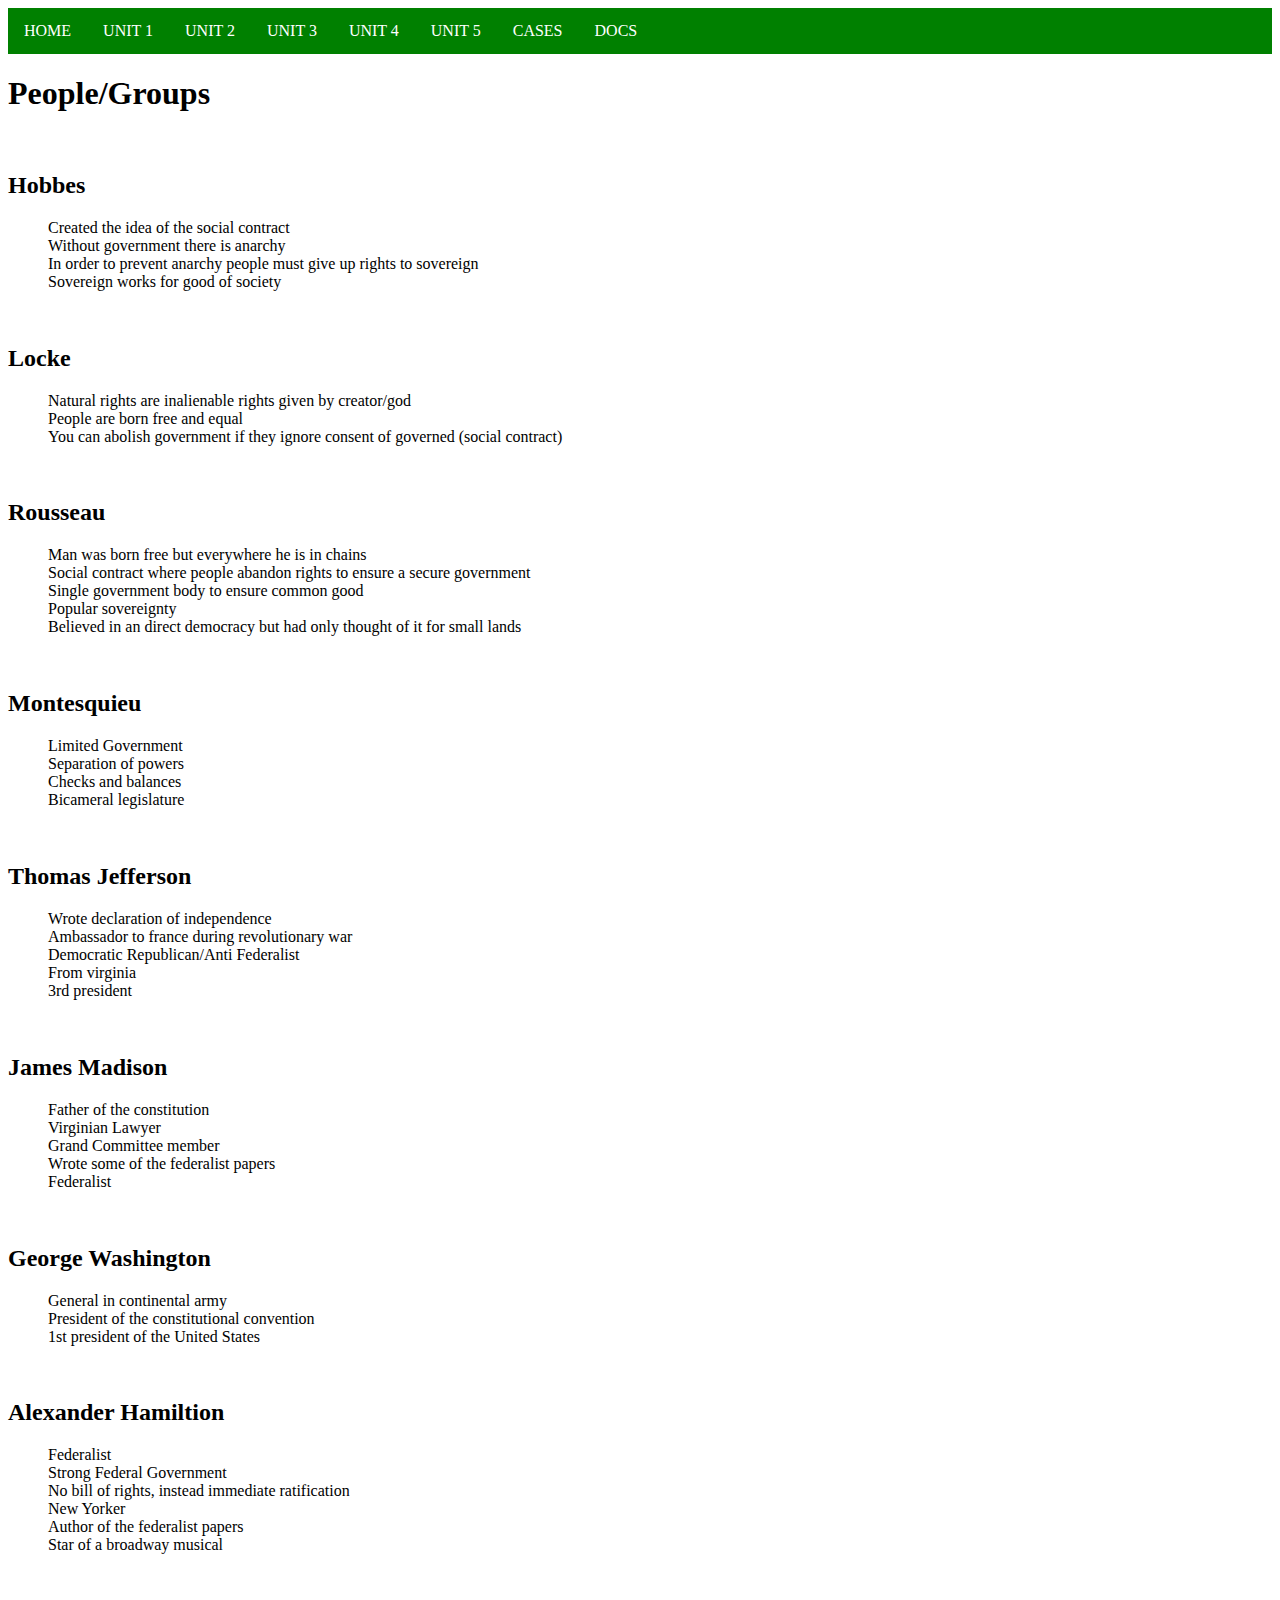
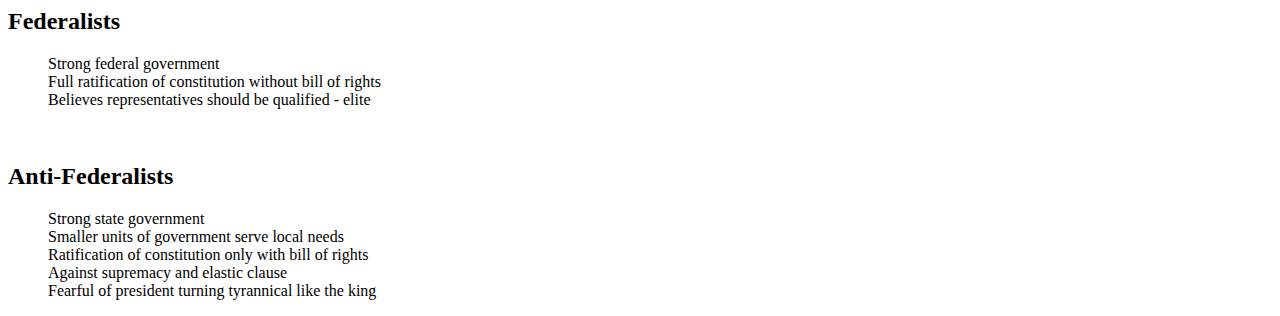
<file: unitOnePages/peopleGroups.html>
<!DOCTYPE html>
<html>

<head>
  <meta charset="utf-8">
  <meta name="viewport" content="width=device-width">
  <title>AP GOV</title>
  <link href="../style.css" rel="stylesheet" type="text/css" />
</head>

<body>
  <ul class = "nav-list">
    <li class = "nav-item"> <a href="../index.html"> HOME </a> </li>
    <li class = "nav-item"> <a href="../unitOne.html"> UNIT 1 </a> </li>
    <li class = "nav-item"> <a href="../unitTwo.html"> UNIT 2 </a> </li>
    <li class = "nav-item"> <a href="../unitThree.html"> UNIT 3 </a> </li>
    <li class = "nav-item"> <a href="../unitFour.html"> UNIT 4 </a> </li>
    <li class = "nav-item"> <a href="../unitFive.html"> UNIT 5 </a> </li>
    <li class = "nav-item"> <a href="../cases.html"> CASES </a> </li>
    <li class = "nav-item"> <a href="../docs.html"> DOCS </a> </li>
  </ul>

  <h1> People/Groups </h1>

  <br> <h2> Hobbes </h2>
  <ul> 
    <li> Created the idea of the social contract </li>
    <li> Without government there is anarchy </li>
    <li> In order to prevent anarchy people must give up rights to sovereign </li>
    <li> Sovereign works for good of society </li>
  </ul>

  <br> <h2> Locke </h2>
  <ul> 
    <li> Natural rights are inalienable rights given by creator/god </li>
    <li> People are born free and equal </li>
    <li> You can abolish government if they ignore consent of governed (social contract) </li>
  </ul>

  <br> <h2> Rousseau </h2>
  <ul>
    <li> Man was born free but everywhere he is in chains </li>
    <li> Social contract where people abandon rights to ensure a secure government </li>
    <li> Single government body to ensure common good </li>
    <li> Popular sovereignty </li>
    <li> Believed in an direct democracy but had only thought of it for small lands </li>
  </ul>

  <br> <h2> Montesquieu </h2>
  <ul> 
    <li> Limited Government </li>
    <li> Separation of powers </li>
    <li> Checks and balances </li>
    <li> Bicameral legislature </li>
  </ul>

  <br> <h2> Thomas Jefferson </h2>
  <ul>
    <li> Wrote declaration of independence </li>
    <li> Ambassador to france during revolutionary war </li>
    <li> Democratic Republican/Anti Federalist </li>
    <li> From virginia </li>
    <li> 3rd president </li>
  </ul>

  <br> <h2> James Madison </h2>
  <ul> 
    <li> Father of the constitution </li>
    <li> Virginian Lawyer </li>
    <li> Grand Committee member </li>
    <li> Wrote some of the federalist papers </li>
    <li> Federalist </li>
  </ul>

  <br> <h2> George Washington </h2>
  <ul>
    <li> General in continental army </li>
    <li> President of the constitutional convention </li>
    <li> 1st president of the United States </li>
  </ul>

  <br> <h2> Alexander Hamiltion </h2>
  <ul>
    <li> Federalist </li>
    <li> Strong Federal Government </li>
    <li> No bill of rights, instead immediate ratification </li>
    <li> New Yorker </li>
    <li> Author of the federalist papers </li>
    <li> Star of a broadway musical </li>
  </ul>

  <br> <h2> Federalists </h2>
  <ul>
    <li> Strong federal government </li>
    <li> Full ratification of constitution without bill of rights </li>
    <li> Believes representatives should be qualified - elite </li>
  </ul>

  <br> <h2> Anti-Federalists </h2>
  <ul>
    <li> Strong state government </li>
    <li> Smaller units of government serve local needs </li>
    <li> Ratification of constitution only with bill of rights </li>
    <li> Against supremacy and elastic clause </li>
    <li> Fearful of president turning tyrannical like the king </li>
  </ul>
</body>

</html>
</file>
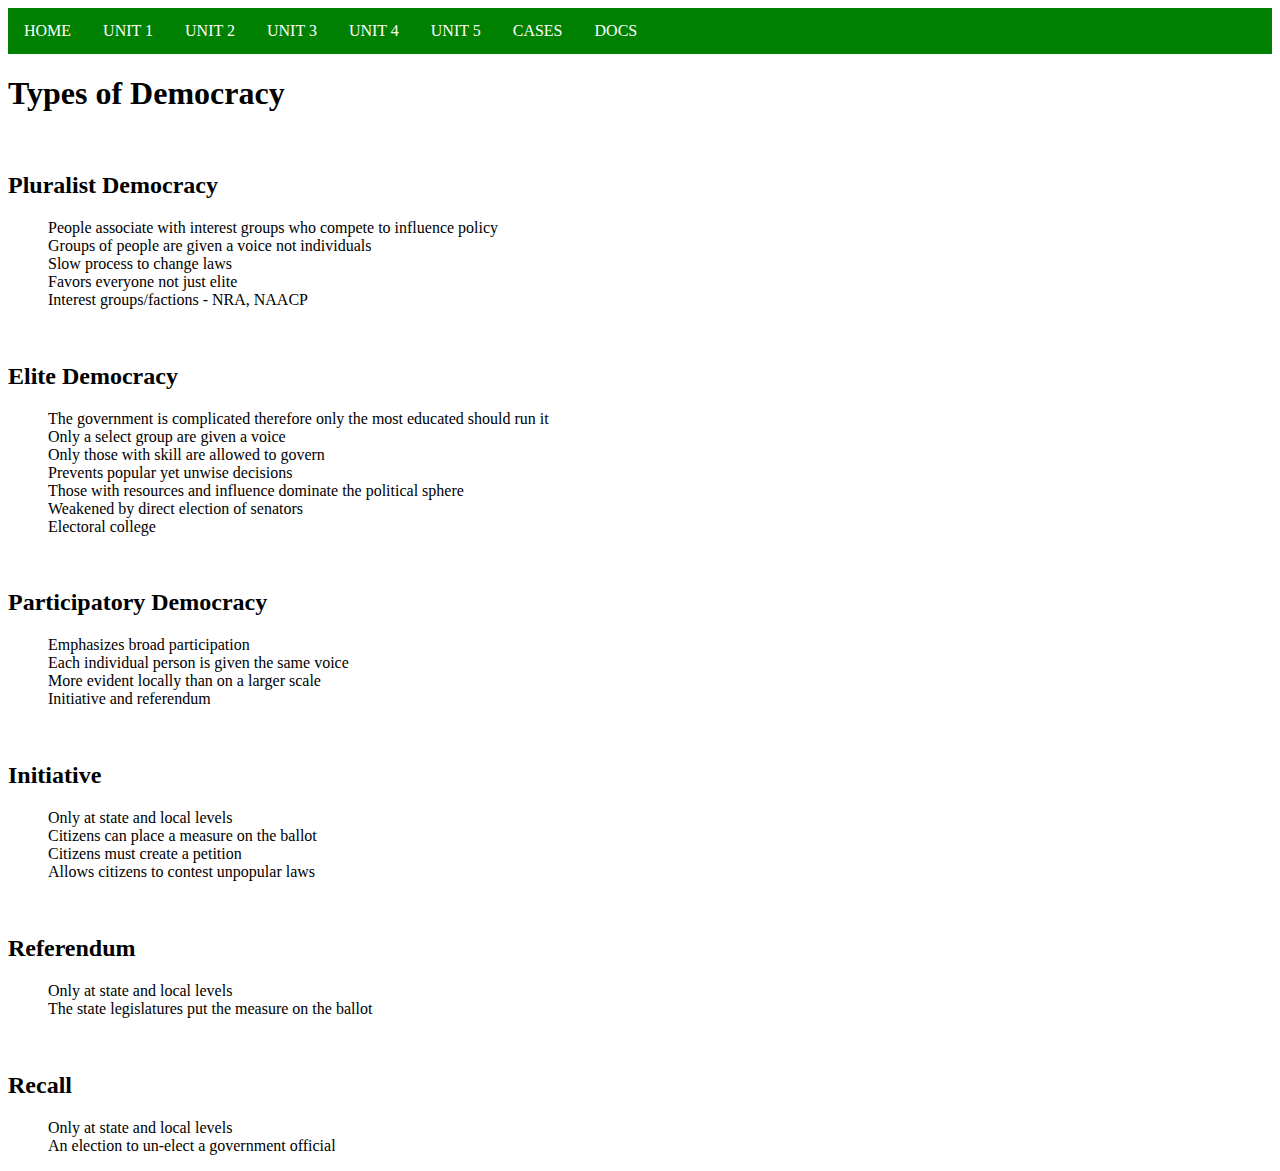
<file: unitOnePages/typesOfDemocracy.html>
<!DOCTYPE html>
<html>

<head>
  <meta charset="utf-8">
  <meta name="viewport" content="width=device-width">
  <title>AP GOV</title>
  <link href="../style.css" rel="stylesheet" type="text/css" />
</head>

<body>
  <ul class = "nav-list">
    <li class = "nav-item"> <a href="../index.html"> HOME </a> </li>
    <li class = "nav-item"> <a href="../unitOne.html"> UNIT 1 </a> </li>
    <li class = "nav-item"> <a href="../unitTwo.html"> UNIT 2 </a> </li>
    <li class = "nav-item"> <a href="../unitThree.html"> UNIT 3 </a> </li>
    <li class = "nav-item"> <a href="../unitFour.html"> UNIT 4 </a> </li>
    <li class = "nav-item"> <a href="../unitFive.html"> UNIT 5 </a> </li>
    <li class = "nav-item"> <a href="../cases.html"> CASES </a> </li>
    <li class = "nav-item"> <a href="../docs.html"> DOCS </a> </li>
  </ul>

  <h1> Types of Democracy </h1>

  <br> <h2> Pluralist Democracy </h2>
  <ul>
    <li> People associate with interest groups who compete to influence policy </li>
    <li> Groups of people are given a voice not individuals </li>
    <li> Slow process to change laws </li>
    <li> Favors everyone not just elite </li>
    <li> Interest groups/factions - NRA, NAACP </li>
  </ul>

  <br> <h2> Elite Democracy </h2>
  <ul>
    <li> The government is complicated therefore only the most educated should run it </li>
    <li> Only a select group are given a voice </li>
    <li> Only those with skill are allowed to govern </li>
    <li> Prevents popular yet unwise decisions </li>
    <li> Those with resources and influence dominate the political sphere </li>
    <li> Weakened by direct election of senators </li>
    <li> Electoral college </li>
  </ul>

  <br> <h2> Participatory Democracy </h2>
  <ul>
    <li> Emphasizes broad participation </li>
    <li> Each individual person is given the same voice </li>
    <li> More evident locally than on a larger scale </li>
    <li> Initiative and referendum </li>
  </ul>

  <br> <h2> Initiative </h2>
  <ul> 
    <li> Only at state and local levels </li>
    <li> Citizens can place a measure on the ballot </li>
    <li> Citizens must create a petition </li>
    <li> Allows citizens to contest unpopular laws </li>
  </ul>

  <br> <h2> Referendum </h2>
  <ul>
    <li> Only at state and local levels </li>
    <li> The state legislatures put the measure on the ballot </li>
  </ul>

  <br> <h2> Recall </h2>
  <ul>
    <li> Only at state and local levels </li>
    <li> An election to un-elect a government official </li>
  </ul>
</body>

</html>
</file>
<file: style.css>
.nav-list {
    list-style-type: none;
    margin: 0;
    padding: 0;
    overflow: hidden;
    background-color: green;
  }
  
.nav-item {
    float: left;
  }
  
.nav-item a {
    display: block;
    color: white;
    text-align: center;
    padding: 14px 16px;
    text-decoration: none;
  }
  
.nav-item a:hover {
    background-color: rgba(0, 128, 0, 0.44);
  }
  
.active {
    background-color: rgb(47, 63, 47);
  }

ul {
    list-style: none;
  }

.indentedList {
    list-style-type: disc;
  }

.collapsible {
  background-color: #777;
  color: white;
  cursor: pointer;
  padding: 18px;
  width: 100%;
  border: none;
  text-align: left;
  outline: none;
  font-size: 15px;
}

.active, .collapsible:hover {
  background-color: #555;
}

.collapsible:after {
  content: '\002B';
  color: white;
  font-weight: bold;
  float: right;
  margin-left: 5px;
}

.active:after {
  content: "\2212";
}

.content {
  padding: 0 18px;
  max-height: 0;
  overflow: hidden;
  transition: max-height 0.2s ease-out;
  background-color: #f1f1f1;
}
</file>
